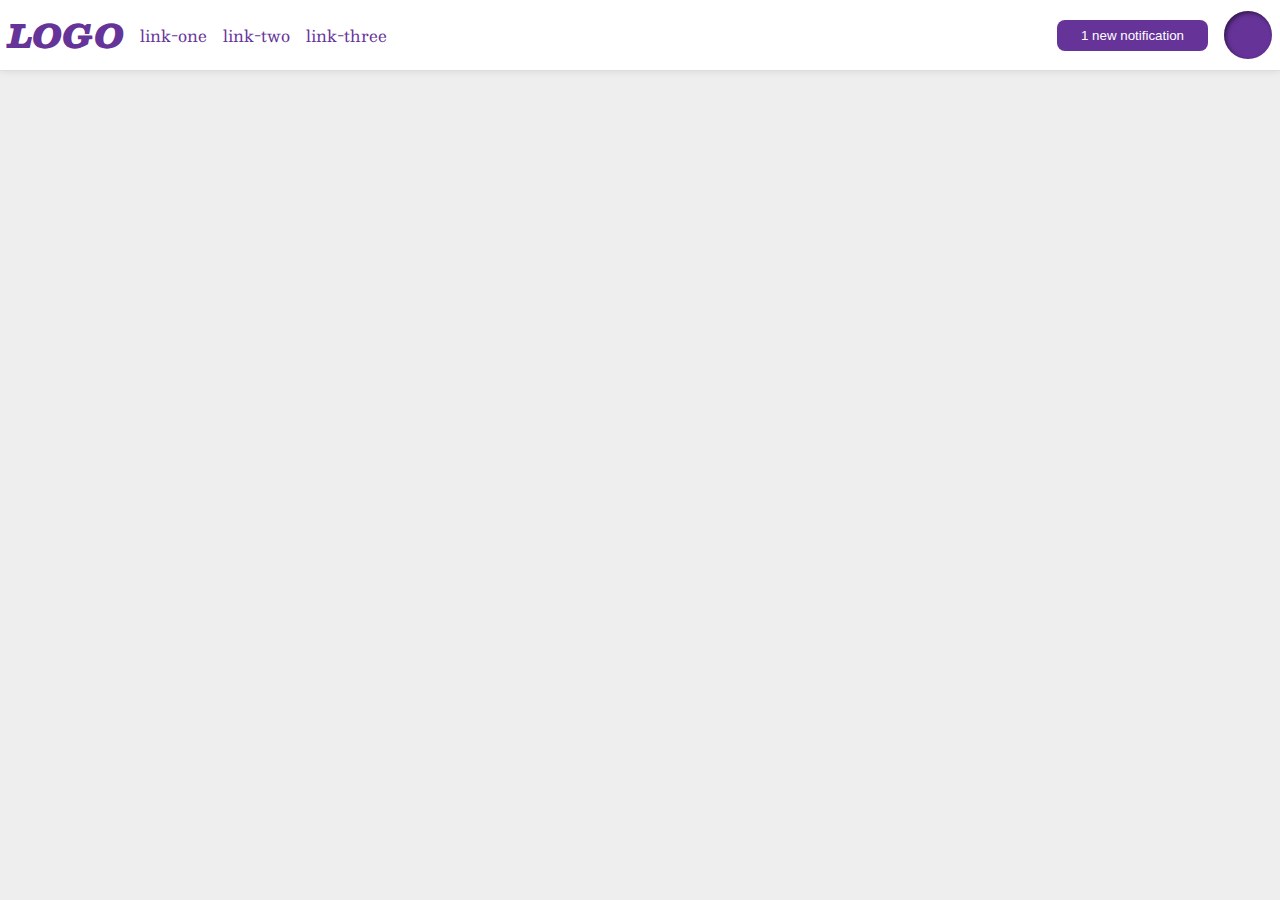
<file: flex/03-flex-header-2/index.html>
<!DOCTYPE html>
<html lang="en">
  <head>
    <meta charset="UTF-8">
    <meta http-equiv="X-UA-Compatible" content="IE=edge">
    <meta name="viewport" content="width=device-width, initial-scale=1.0">
    <title>Flex Header 2</title>
    <link rel="stylesheet" href="style.css">
  </head>
  
<body>
  <div class="header">

    <div class="left">
      <div class="logo">
        LOGO
      </div>
      <ul class="links">
        <li><a href="https://google.com">link-one</a></li>
        <li><a href="https://google.com">link-two</a></li>
        <li><a href="https://google.com">link-three</a></li>
      </ul>
    </div>

    <div class="right">
      <button class="notifications">
        1 new notification
      </button>
      <div class="profile-image"></div>
    </div>

  </div>
</body>
</html>
</file>
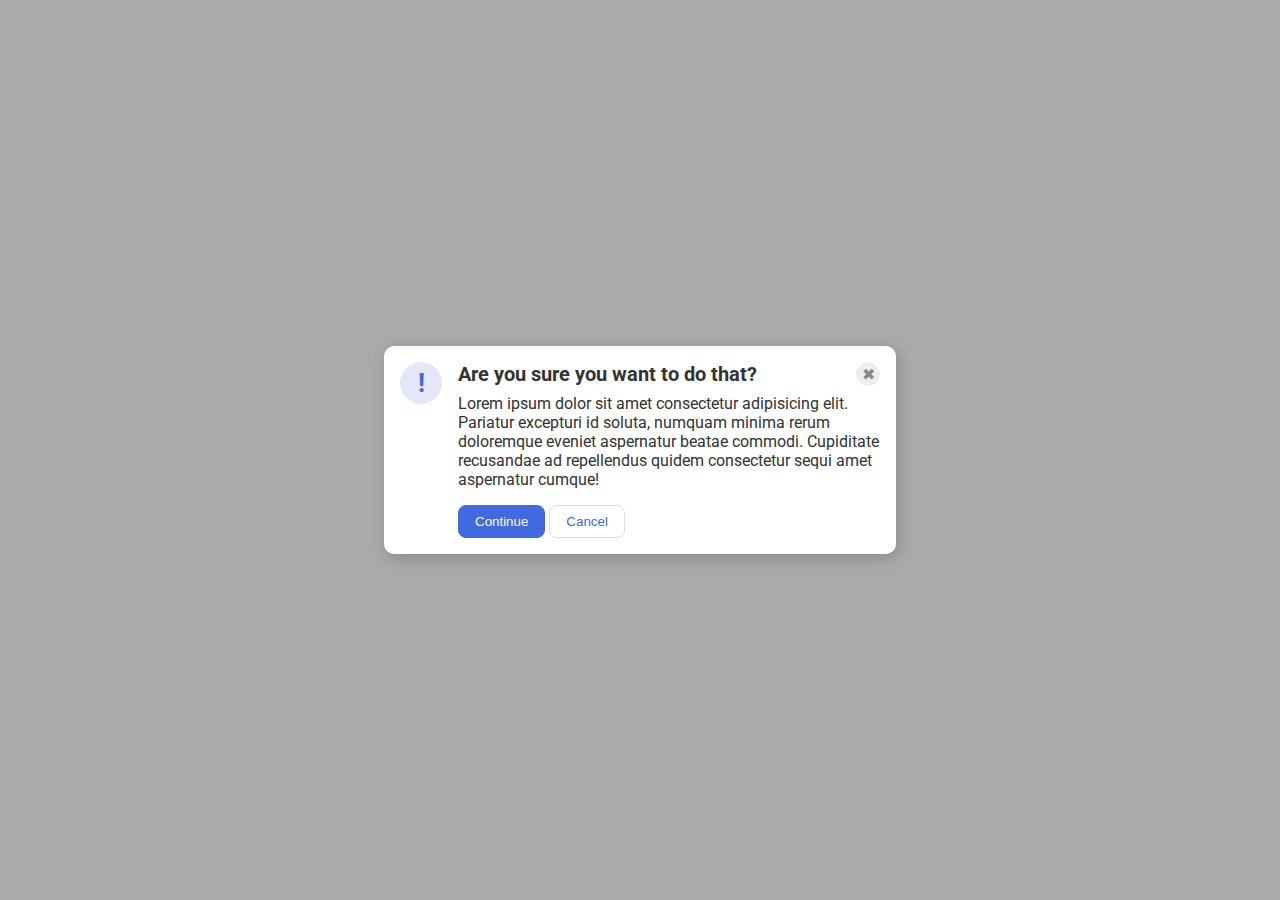
<file: flex/05-flex-modal/index.html>
<!DOCTYPE html>
<html lang="en">
  <head>
    <meta charset="UTF-8">
    <meta http-equiv="X-UA-Compatible" content="IE=edge">
    <meta name="viewport" content="width=device-width, initial-scale=1.0">
    <link rel="stylesheet" href="style.css">
    <title>Modal</title>
  </head>
  <body>
    <div class="modal">
      <div class="icon">!</div>
      <div class ="container">
        <div class="header">Are you sure you want to do that?
          <button class="close-button">✖</button>
        </div>
        <div class="text">Lorem ipsum dolor sit amet consectetur adipisicing elit. Pariatur excepturi id soluta, numquam minima rerum doloremque eveniet aspernatur beatae commodi. Cupiditate recusandae ad repellendus quidem consectetur sequi amet aspernatur cumque!</div>
        <button class="continue">Continue</button>
        <button class="cancel">Cancel</button>
      </div>

    </div>
  </body>
</html>
</file>
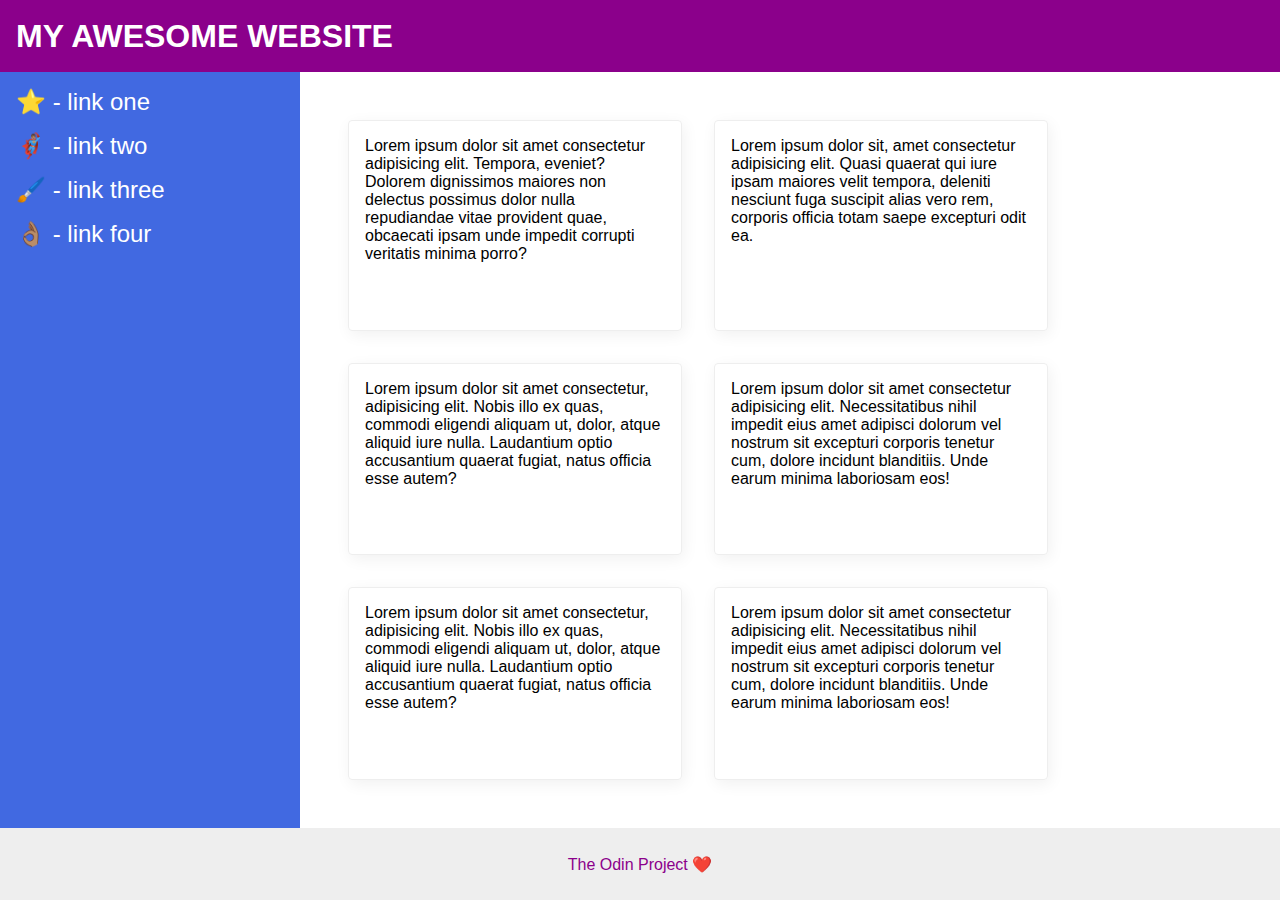
<file: flex/07-flex-layout-2/index.html>
<!DOCTYPE html>
<html lang="en">
  <head>
    <meta charset="UTF-8">
    <meta http-equiv="X-UA-Compatible" content="IE=edge">
    <meta name="viewport" content="width=device-width, initial-scale=1.0">
    <title>The Holy Grail</title>
    <link rel="stylesheet" href="style.css">
  </head>
  <body>
    <div class="header">
      MY AWESOME WEBSITE
    </div>
    
    <div class="body">
      <div class="sidebar">
        <ul>
          <li><a href="#">⭐ - link one</a></li>
          <li><a href="#">🦸🏽‍♂️ - link two</a></li>
          <li><a href="#">🖌️ - link three</a></li>
          <li><a href="#">👌🏽 - link four</a></li>
        </ul>
      </div>
  
      <div class="container">
        <div class="card">Lorem ipsum dolor sit amet consectetur adipisicing elit. Tempora, eveniet? Dolorem dignissimos maiores non delectus possimus dolor nulla repudiandae vitae provident quae, obcaecati ipsam unde impedit corrupti veritatis minima porro?</div>
        <div class="card">Lorem ipsum dolor sit, amet consectetur adipisicing elit. Quasi quaerat qui iure ipsam maiores velit tempora, deleniti nesciunt fuga suscipit alias vero rem, corporis officia totam saepe excepturi odit ea.</div>
        <div class="card">Lorem ipsum dolor sit amet consectetur, adipisicing elit. Nobis illo ex quas, commodi eligendi aliquam ut, dolor, atque aliquid iure nulla. Laudantium optio accusantium quaerat fugiat, natus officia esse autem?</div>
        <div class="card">Lorem ipsum dolor sit amet consectetur adipisicing elit. Necessitatibus nihil impedit eius amet adipisci dolorum vel nostrum sit excepturi corporis tenetur cum, dolore incidunt blanditiis. Unde earum minima laboriosam eos!</div>
        <div class="card">Lorem ipsum dolor sit amet consectetur, adipisicing elit. Nobis illo ex quas, commodi eligendi aliquam ut, dolor, atque aliquid iure nulla. Laudantium optio accusantium quaerat fugiat, natus officia esse autem?</div>
        <div class="card">Lorem ipsum dolor sit amet consectetur adipisicing elit. Necessitatibus nihil impedit eius amet adipisci dolorum vel nostrum sit excepturi corporis tenetur cum, dolore incidunt blanditiis. Unde earum minima laboriosam eos!</div>
      </div>

    </div>

    
    <div class="footer">
      The Odin Project ❤️
    </div>
  </body>
</html>
</file>
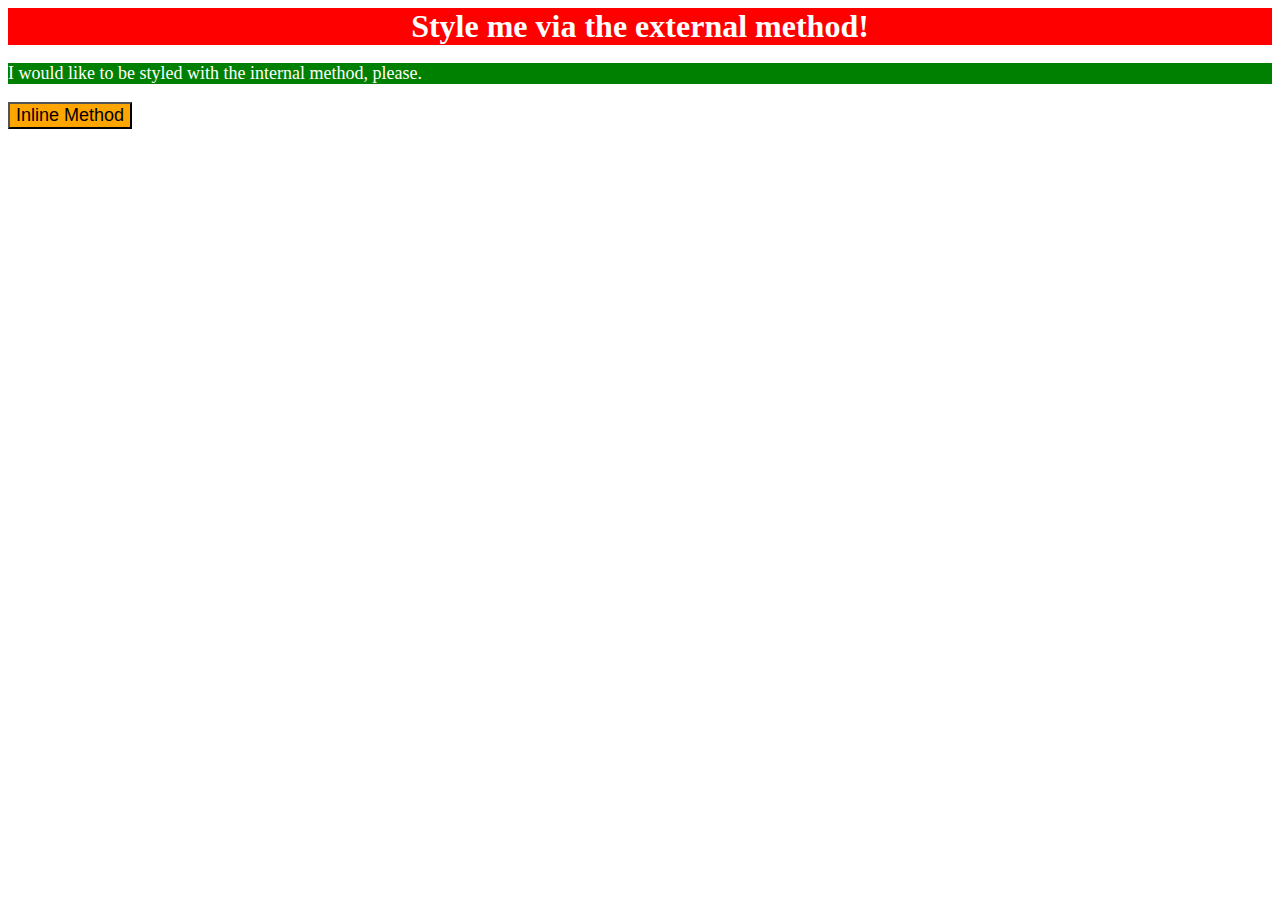
<file: foundations/01-css-methods/index.html>
<!DOCTYPE html>
<html lang="en">
  <head>
    <meta charset="UTF-8">
    <meta http-equiv="X-UA-Compatible" content="IE=edge">
    <meta name="viewport" content="width=device-width, initial-scale=1.0">
    <link rel="stylesheet" href="styles.css"> <!-- External Method -->
    <!-- Internal Method -->
    <style>
      p{
        color: white;
        background-color: green;
        font-size: 18px;
      }
    </style>
    <title>Methods for Adding CSS</title>
  </head>
  <body>
    <div>Style me via the external method!</div>
    <p>I would like to be styled with the internal method, please.</p>
    <button style="background-color: orange; font-size: 18px;">Inline Method</button>
  </body>
</html>
</file>
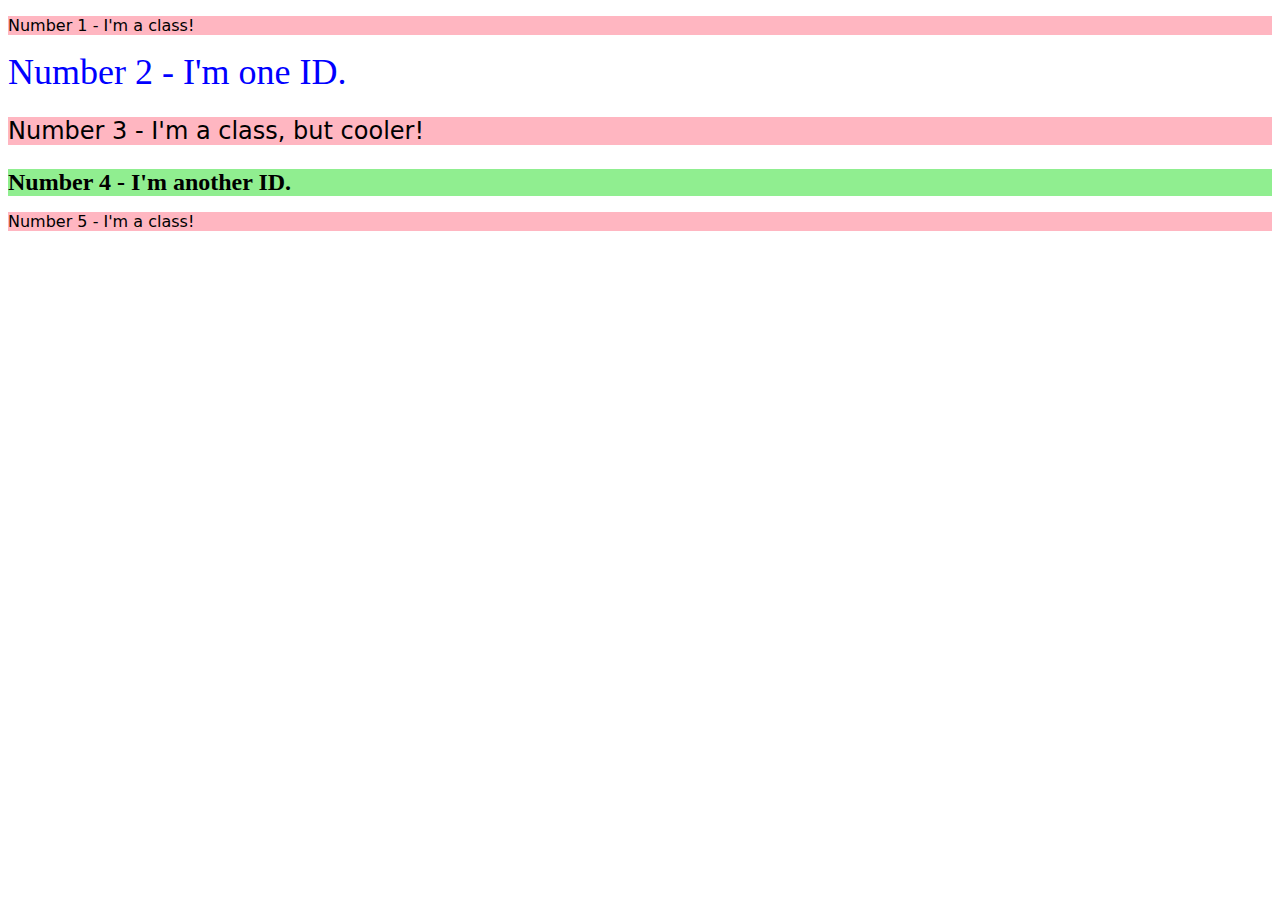
<file: foundations/02-class-id-selectors/index.html>
<!DOCTYPE html>
<html lang="en">
  <head>
    <meta charset="UTF-8">
    <meta http-equiv="X-UA-Compatible" content="IE=edge">
    <meta name="viewport" content="width=device-width, initial-scale=1.0">
    <title>Class and ID Selectors</title>
    <link rel="stylesheet" href="style.css">
  </head>
  <body>
    <p class="oddNum">Number 1 - I'm a class!</p>
    <div id="secondNum">Number 2 - I'm one ID.</div>
    <p class="oddNum coolerNum">Number 3 - I'm a class, but cooler!</p>
    <div id="fourthNum">Number 4 - I'm another ID.</div>
    <p class="oddNum">Number 5 - I'm a class!</p>
  </body>
</html>
</file>
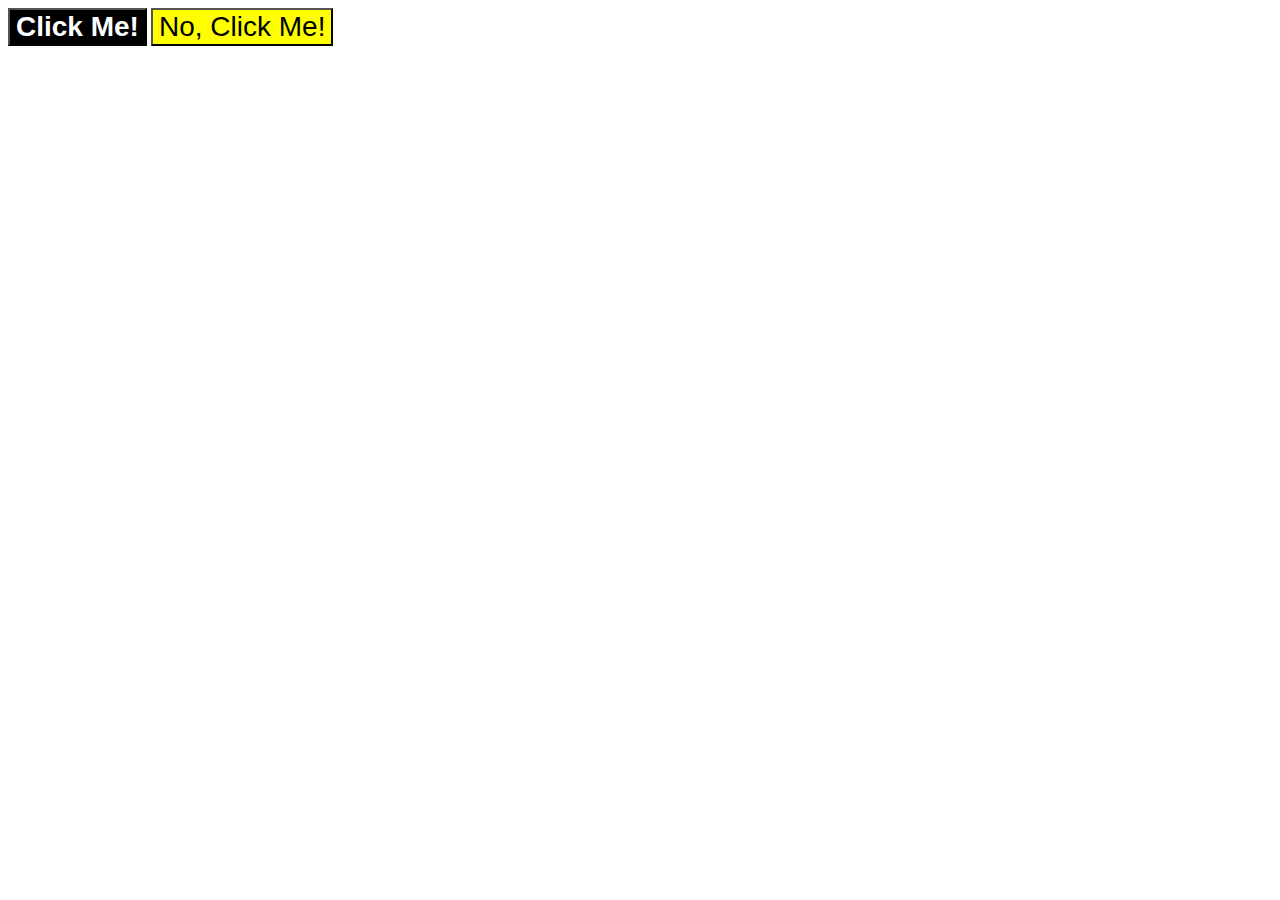
<file: foundations/03-grouping-selectors/index.html>
<!DOCTYPE html>
<html lang="en">
  <head>
    <meta charset="UTF-8">
    <meta http-equiv="X-UA-Compatible" content="IE=edge">
    <meta name="viewport" content="width=device-width, initial-scale=1.0">
    <title>Grouping Selectors</title>
    <link rel="stylesheet" href="style.css">
  </head>
  <body>
    <button class="leftButton shared">Click Me!</button>
    <button class="rightButton shared">No, Click Me!</button>
  </body>
</html>
</file>
<file: flex/03-flex-header-2/style.css>
/* this is some magical font-importing.  
you'll learn about it later. */
@import url('https://fonts.googleapis.com/css2?family=Besley:ital,wght@0,400;1,900&display=swap');

body {
  margin: 0;
  background: #eee;
  font-family: Besley, serif;
}

.header {
  background: white;
  border-bottom: 1px solid #ddd;
  box-shadow: 0 0 8px rgba(0,0,0,.1);
  display: flex;
  justify-content: space-between;
  padding: 8px;
}

.profile-image {
  background: rebeccapurple;
  box-shadow: inset 2px 2px 4px rgba(0,0,0,.5);
  border-radius: 50%;
  width: 48px;
  height: 48px;
}

.left,
.right {
  display: flex;
  align-items: center;
  gap: 16px;
}

.logo {
  color: rebeccapurple;
  font-size: 32px;
  font-weight: 900;
  font-style: italic;
}

button {
  border: none;
  border-radius: 8px;
  background: rebeccapurple;
  color: white;
  padding: 8px 24px;
}

a {
  /* this removes the line under our links */
  text-decoration: none;
  color: rebeccapurple;
}

ul {
  list-style-type: none;
  display: flex;
  margin: 0;
  padding: 0;
  gap: 16px;
}
</file>
<file: flex/05-flex-modal/style.css>
@import url('https://fonts.googleapis.com/css2?family=Roboto:wght@400;700&display=swap');

html, body {
  height: 100%;
}

body {
  font-family: Roboto, sans-serif;
  margin: 0;
  background: #aaa;
  color: #333;
  /* I'll give you this one for free lol */
  display: flex;
  align-items: center;
  justify-content: center;
}

.modal {
  background: white;
  width: 480px;
  border-radius: 10px;
  box-shadow: 2px 4px 16px rgba(0,0,0,.2);

  display: flex;
  gap: 16px;
  padding: 16px;
}

.header{
  display: flex;
  justify-content: space-between;
  align-items: center;
  font-weight: bold;
  margin-bottom: 8px;
  font-size: 20px;
}


.text{
  margin-bottom: 16px;
}

.icon {
  color: royalblue;
  font-size: 26px;
  font-weight: 700;
  background: lavender;
  width: 42px;
  height: 42px;
  border-radius: 50%;
  display: flex;
  align-items: center;
  justify-content: center;
  
  flex-shrink: 0;
}

.close-button {
  background: #eee;
  border-radius: 50%;
  color: #888;
  font-weight: 400;
  font-size: 16px;
  height: 24px;
  width: 24px;
  display: flex;
  align-items: center;
  justify-content: center;
  border: 1px solid #eee;
  padding: 0;
}

button {
  cursor: pointer;
  padding: 8px 16px;
  border-radius: 8px;
}

button.continue {
  background: royalblue;
  border: 1px solid royalblue;
  color: white;
}

button.cancel {
  background: white;
  border: 1px solid #ddd;
  color: royalblue;
}
</file>
<file: flex/07-flex-layout-2/style.css>
body {
  font-family: -apple-system, BlinkMacSystemFont, 'Segoe UI', Roboto, Oxygen, Ubuntu, Cantarell, 'Open Sans', 'Helvetica Neue', sans-serif;
  margin: 0;
  min-height: 100vh;
  /*  */
  display: flex;
  flex-direction: column;
}

.header {
  height: 72px;
  background: darkmagenta;
  color: white;
  /*  */
  display: flex;
  align-items: center;
  font-size: 32px;
  font-weight: 900;
  padding-left: 16px;
}

.footer {
  height: 72px;
  background: #eee;
  color: darkmagenta;
  /*  */
  display: flex;
  justify-content: center;
  align-items: center;
}

/*  */
.body{
  flex: 1;
  display: flex;
}

/*  */
.container{
  display: flex;
  flex-wrap: wrap;
  padding: 48px;
  gap: 32px;
}

.sidebar {
  width: 300px;
  background: royalblue;
  box-sizing: border-box;
  /*  */
  display: flex;
  padding: 16px;
  flex-shrink: 0;
}

.card {
  border: 1px solid #eee;
  box-shadow: 2px 4px 16px rgba(0,0,0,.06);
  border-radius: 4px;
  /*  */
  padding: 16px;
  width: 300px;
}

/*  */
ul{
  list-style-type: none;
  margin: 0;
  padding: 0;
}

/*  */
li{
  margin-bottom: 16px;
}

/*  */
a{
  text-decoration: none;
  color: white;
  font-size: 24px;
}
</file>
<file: foundations/01-css-methods/styles.css>
div{
    color: white;
    background-color: red;
    font-size: 32px;
    font-weight: bold;
    text-align: center;
}
</file>
<file: foundations/02-class-id-selectors/style.css>
.oddNum,
.coolerNum{
    background-color: lightpink;
    font-family: "Verdana","DejaVu Sans", sans-serif;
 }

 .coolerNum{
    font-size: 24px;
 }

 #secondNum{
    color: blue;
    font-size: 36px;
 }

 #fourthNum{
    background-color: lightgreen;
    font-size: 24px;
    font-weight: bold;
 }
</file>
<file: foundations/03-grouping-selectors/style.css>
.leftButton{
    background-color: black;
    color: white;
    font-weight: bold;
}

.rightButton{
    background-color: yellow;
}

.shared{
    font-size: 28px;
    font-family: "Helvetica","Times New Roman", sans-serif;
}
</file>
